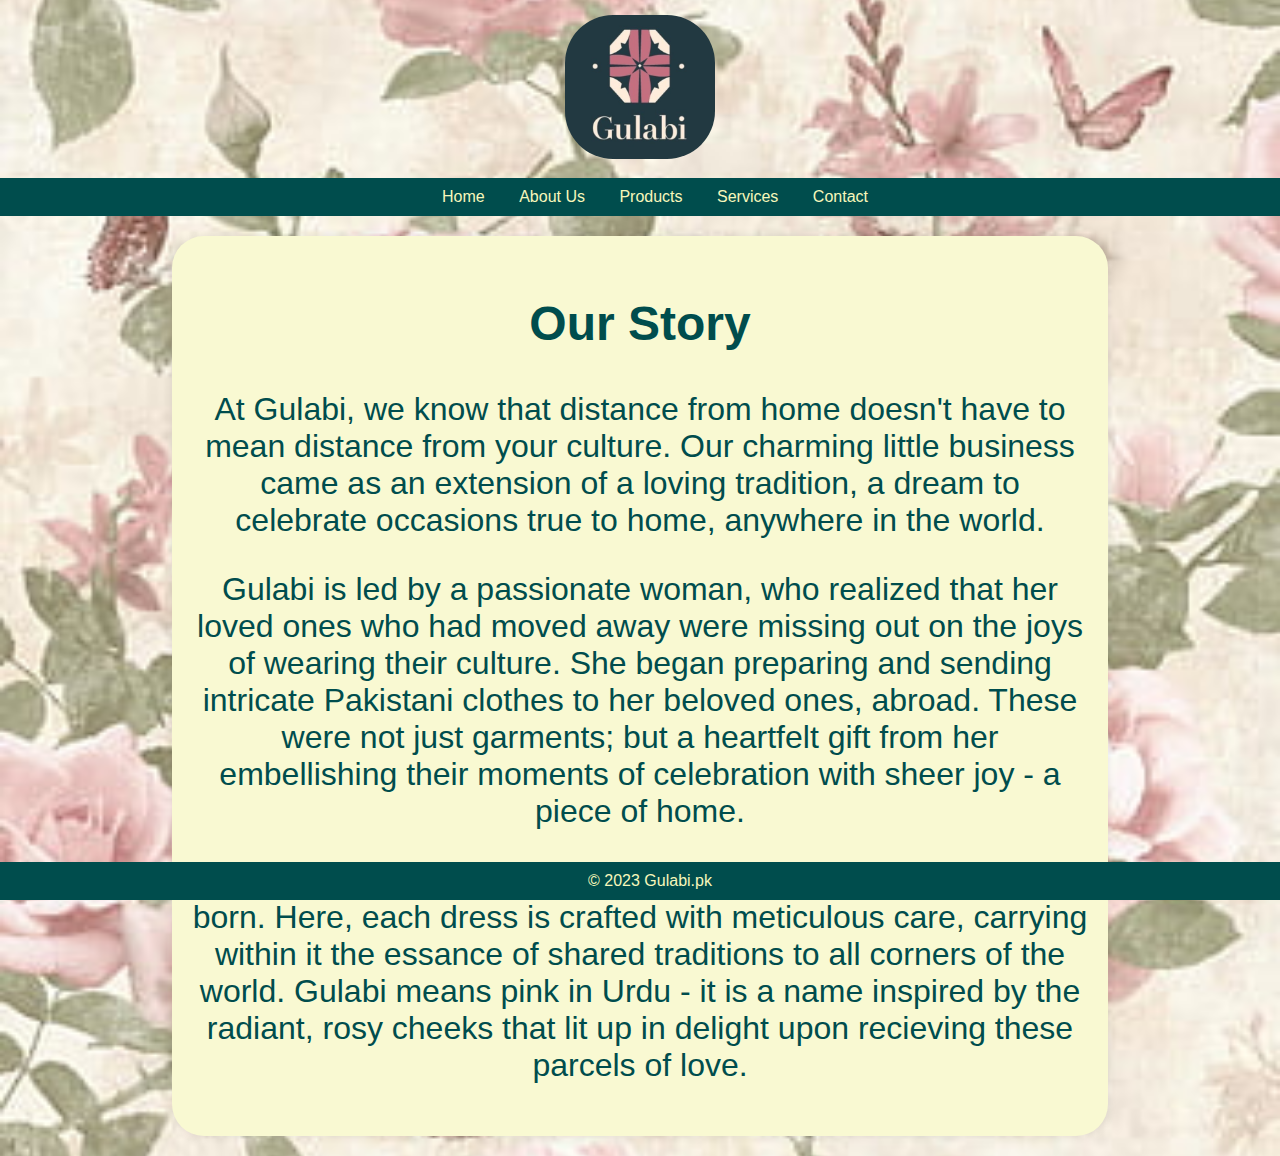
<file: index.html>
<!DOCTYPE html>
<html>
<head>
	<meta charset="utf-8">
	<meta name="viewport" content="width=device-width, initial-scale=1">
	<title>about us</title>
	<link rel="stylesheet" type="text/css" href="aboutus.css">
</head>
<body background="background.png">
 <header>
    <a href="index.html"><img src="logo.png" alt="Logo" style="width: 150px;"</a>
  </header>

  <nav>
    <a href="index.html">Home</a>
    <a href="aboutus.html">About Us</a>
    <a href="products.html">Products</a>
    <a href="services.html">Services</a>
    <a href="contact.html">Contact</a>
  </nav>

  <div class="container">
    <h2>Our Story</h2>
    <p>At Gulabi, we know that distance from home doesn't have to mean distance from your culture. Our charming little business came as an extension of a loving tradition, a dream to celebrate occasions true to home, anywhere in the world.</p>
    <p>Gulabi is led by a passionate woman, who realized that her loved ones who had moved away were missing out on the joys of wearing their culture. She began preparing and sending intricate Pakistani clothes to her beloved ones, abroad. These were not just garments; but a heartfelt gift from her embellishing their moments of celebration with sheer joy - a piece of home. </p>

   <p>And thus the word of mouth quickly spread and Gulabi was born. Here, each dress is crafted with meticulous care, carrying within it the essance of shared traditions to all corners of the world. Gulabi means pink in Urdu - it is a name inspired by the radiant, rosy cheeks that lit up in delight upon recieving these parcels of love.</p>
  </div>

  <footer>
   &copy 2023 Gulabi.pk
  </footer>

</body>
</html>
</file>
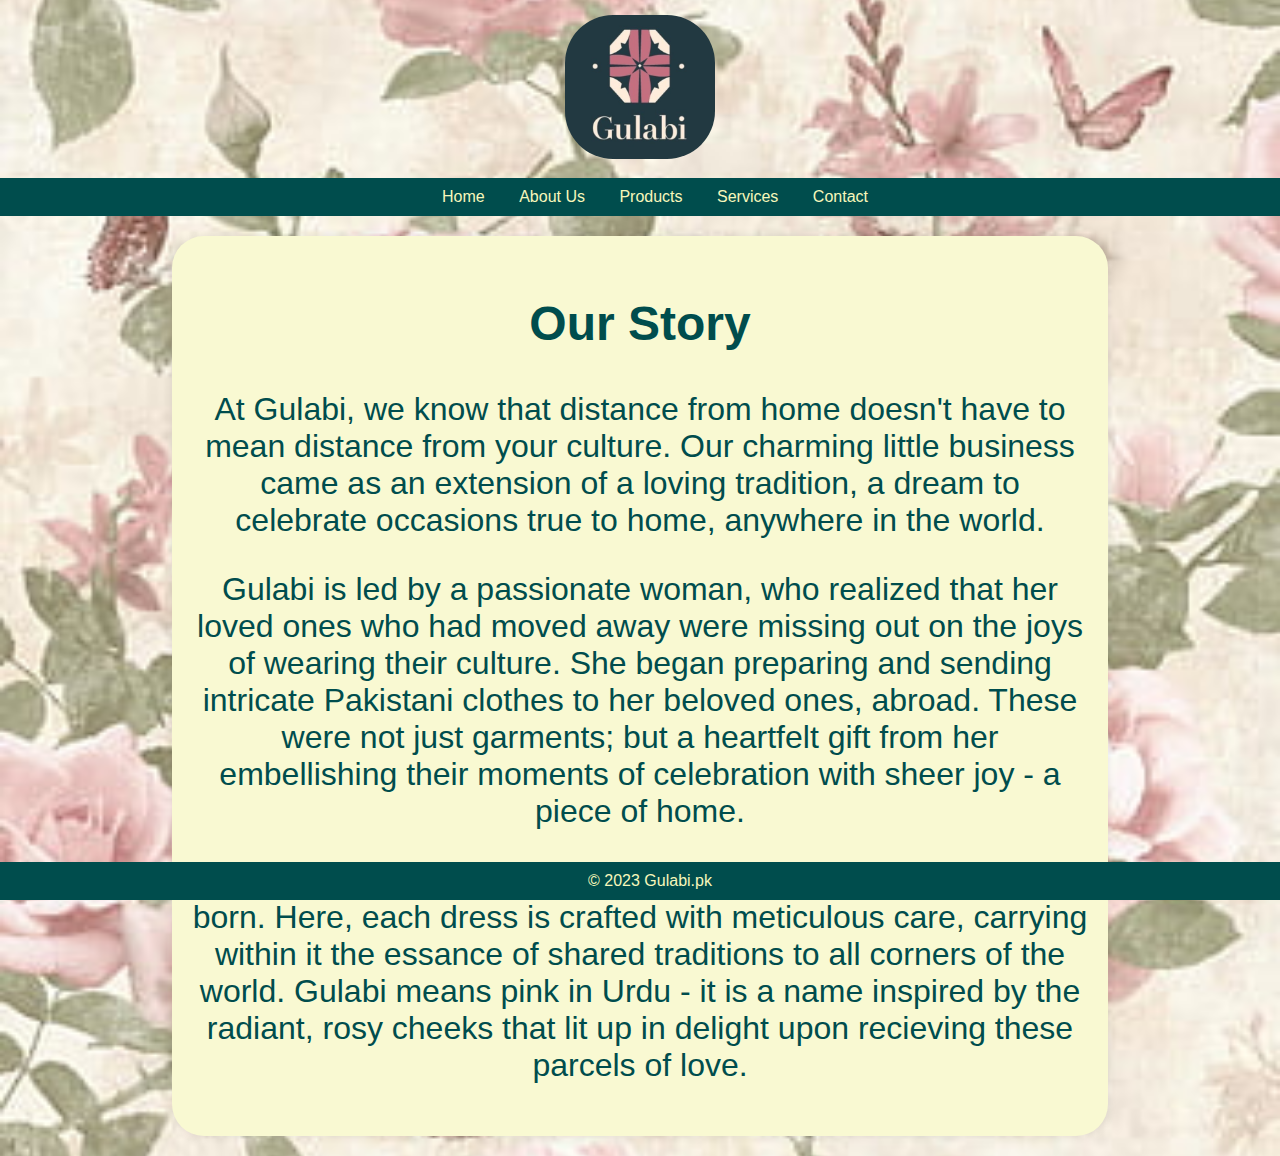
<file: aboutus.html>
<!DOCTYPE html>
<html>
<head>
	<meta charset="utf-8">
	<meta name="viewport" content="width=device-width, initial-scale=1">
	<title>about us</title>
	<link rel="stylesheet" type="text/css" href="aboutus.css">
</head>
<body background="background.png">
 <header>
    <a href="traialpage.html"><img src="logo.png" alt="Logo" style="width: 150px;"</a>
  </header>

  <nav>
    <a href="trialpage.html">Home</a>
    <a href="aboutus.html">About Us</a>
    <a href="products.html">Products</a>
    <a href="services.html">Services</a>
    <a href="contact.html">Contact</a>
  </nav>

  <div class="container">
    <h2>Our Story</h2>
    <p>At Gulabi, we know that distance from home doesn't have to mean distance from your culture. Our charming little business came as an extension of a loving tradition, a dream to celebrate occasions true to home, anywhere in the world.</p>
    <p>Gulabi is led by a passionate woman, who realized that her loved ones who had moved away were missing out on the joys of wearing their culture. She began preparing and sending intricate Pakistani clothes to her beloved ones, abroad. These were not just garments; but a heartfelt gift from her embellishing their moments of celebration with sheer joy - a piece of home. </p>

   <p>And thus the word of mouth quickly spread and Gulabi was born. Here, each dress is crafted with meticulous care, carrying within it the essance of shared traditions to all corners of the world. Gulabi means pink in Urdu - it is a name inspired by the radiant, rosy cheeks that lit up in delight upon recieving these parcels of love.</p>
  </div>

  <footer>
   &copy 2023 Gulabi.pk
  </footer>

</body>
</html>
</file>
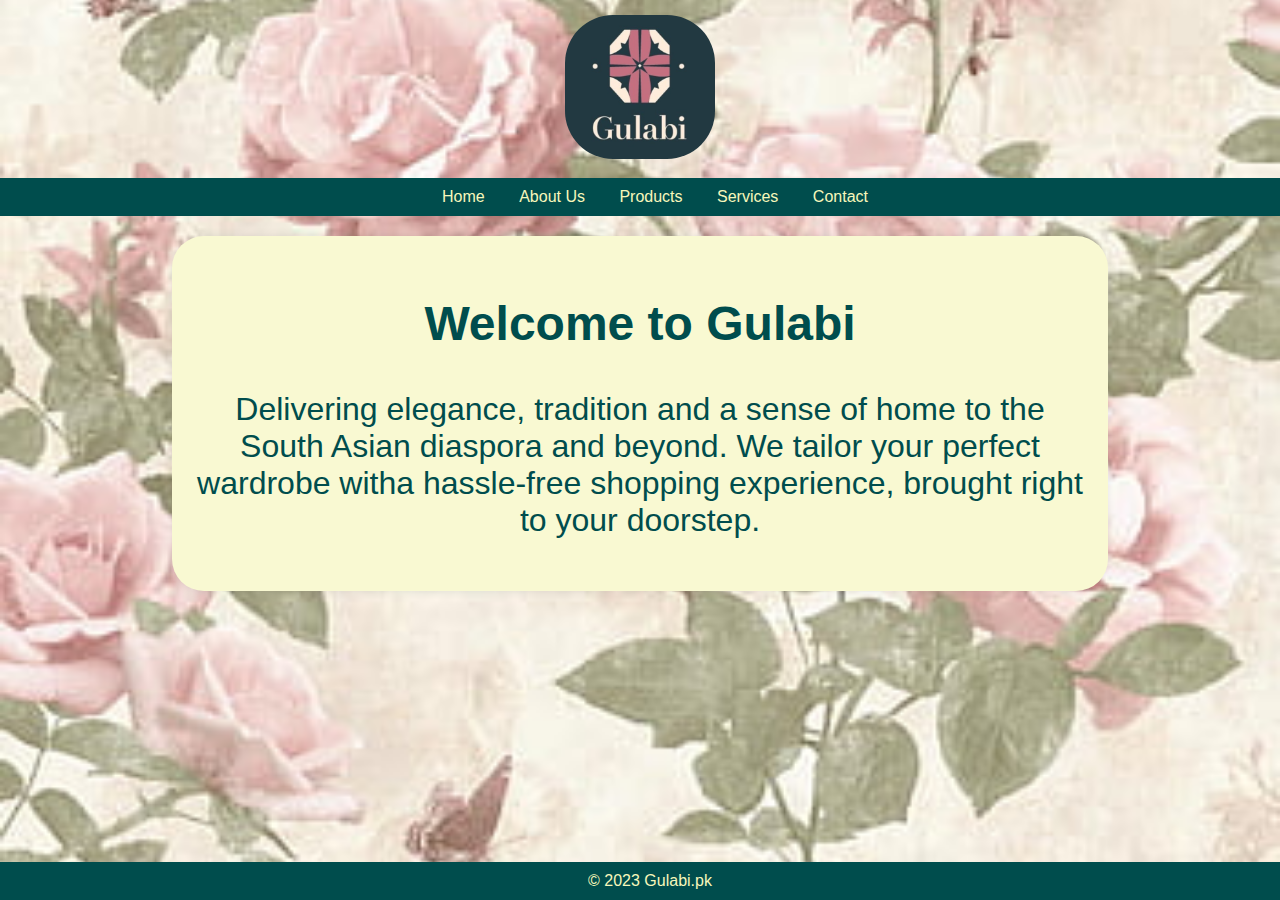
<file: trialpage.html>
<!DOCTYPE html>
<html>
<head>
	<meta charset="utf-8">
	<meta name="viewport" content="width=device-width, initial-scale=1">
	<title>homepage</title>
  <link rel="stylesheet" type="text/css" href="trial.css">
</head>
<body background="background.png">
 <header>
    <a href="trailpage.html"><img src="logo.png" alt="Logo" style="width: 150px;"</a>
  </header>

  <nav>
    <a href="trailpage.html">Home</a>
    <a href="aboutus.html">About Us</a>
    <a href="products.html">Products</a>
    <a href="services.html">Services</a>
    <a href="contact.html">Contact</a>
  </nav>

  <div class="container">
    <h2>Welcome to Gulabi</h2>
    <p>Delivering elegance, tradition and a sense of home to the South Asian diaspora and beyond. We tailor your perfect wardrobe witha hassle-free shopping experience, brought right to your doorstep.</p>
  </div>

  <footer>
   &copy 2023 Gulabi.pk
  </footer>

</body>
</html>
</file>
<file: aboutus.css>
body {
      font-family: 'Arial', sans-serif;
      margin: 0;
      padding: 0;
      background-size: cover;
      background-position: center;
    }

    header {
      color: #fff;
      padding: 15px;
      text-align: center;

    }

    header a {
      color: #fff;
      text-decoration: none;
      margin: 0 15px;
    }
    header a img {
      border-radius: 3em;
    }

    nav {
      background-color: #004d4d;
      padding: 10px;
      text-align: center;
    }

    nav a {
      color:  #f7f7bb;
      text-decoration: none;
      margin: 0 15px;
    }

    .container {
      width: 70%;
      margin: 20px auto;
      background-color: #f9f9d2;
      padding: 20px;
      border-radius: 2em;
      color: #004d4d;
      box-shadow: 0 0 10px rgba(0, 0, 0, 0.1);;
      text-align: center;
    }
.container h2 {
  font-size: 3em;
}
.container p {
  font-size: 2em;
  display: flex
}

    footer {
      background-color: #004d4d;
      color: #f7f7bb;
      padding: 10px;
      text-align: center;
      position: fixed;
      bottom: 0;
      width: 100%;
    }
</file>
<file: trial.css>
body {
      font-family: 'Arial', sans-serif;
      margin: 0;
      padding: 0;
      background-size: cover;
      background-position: center;
    }

    header {
      color: #fff;
      padding: 15px;
      text-align: center;

    }

    header a {
      color: #fff;
      text-decoration: none;
      margin: 0 15px;
    }
    header a img {
      border-radius: 3em;
    }

    nav {
      background-color: #004d4d;
      padding: 10px;
      text-align: center;
    }

    nav a {
      color:  #f7f7bb;
      text-decoration: none;
      margin: 0 15px;
    }

    .container {
      width: 70%;
      margin: 20px auto;
      background-color: #f9f9d2;
      padding: 20px;
      border-radius: 2em;
      color: #004d4d;
      box-shadow: 0 0 10px rgba(0, 0, 0, 0.1);
      text-align: center;
    }
.container h2 {
  font-size: 3em;
}
.container p {
  font-size: 2em;
  display: flex
}

    footer {
      background-color: #004d4d;
      color: #f7f7bb;
      padding: 10px;
      text-align: center;
      position: fixed;
      bottom: 0;
      width: 100%;
    }
</file>
